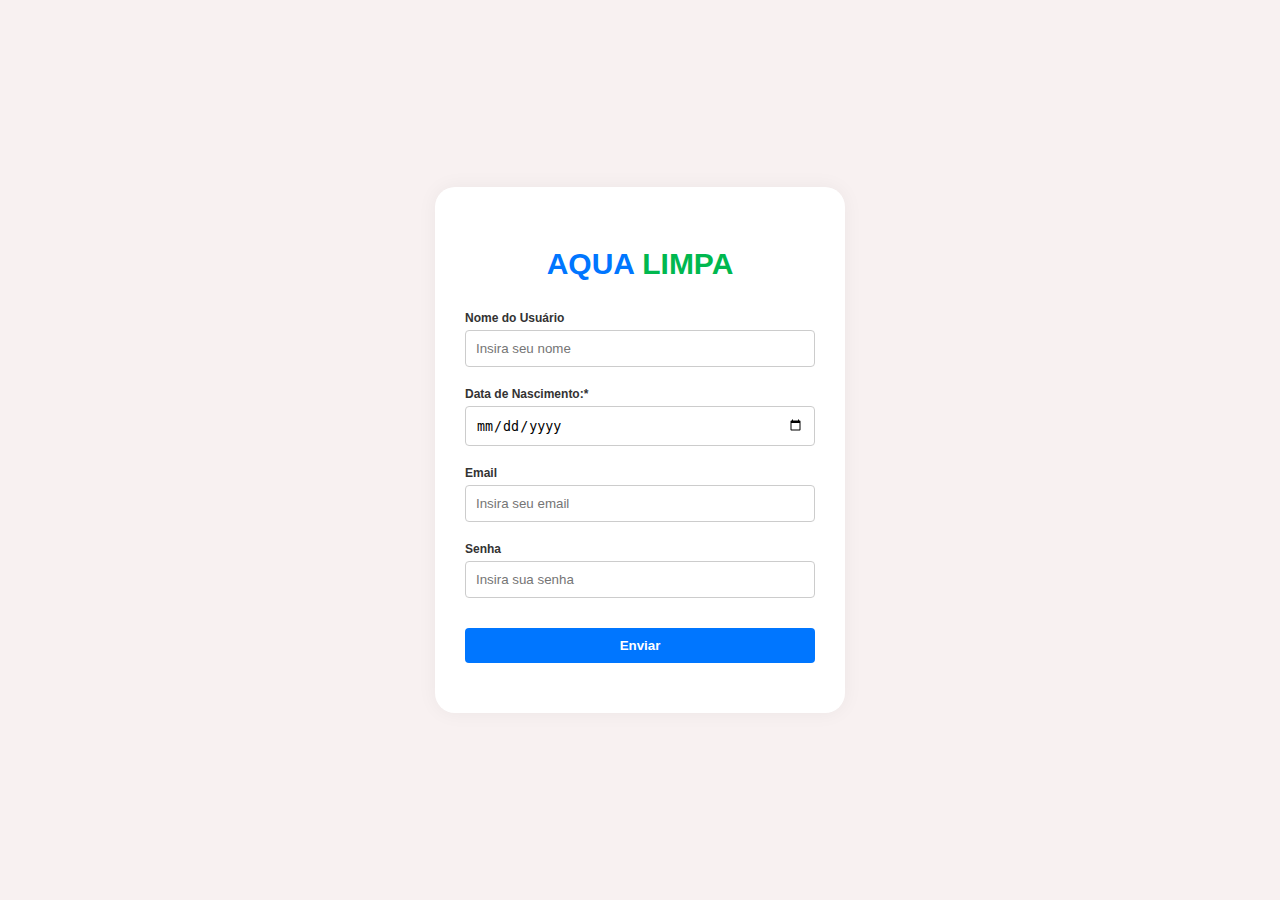
<file: P-I/pagina-login/criarconta.html>
<!DOCTYPE html>
<html lang="pt-br">
<head>
  <meta charset="UTF-8">
  <meta name="viewport" content="width=device-width, initial-scale=1.0">
  <title>Aqua Limpa - Cadastro</title>
  <link rel="stylesheet" href="style.css">
</head>
<body>
     
    <form action="cadastro.php" method="POST">
  
        <div class="cadastro-container">
          <div class="cadastro-box">
            <h1><span class="azul">AQUA</span> <span class="verde">LIMPA</span></h1>
      
            
            <label for="NomeDoUsuario">Nome do Usuário</label>
            <input type="text" id="NomeDoUsuario" name="Nome_usuario" placeholder="Insira seu nome" required>
      
            
            <label for="dataDeNascimento">Data de Nascimento:* </label>
            <input type="date" id="dataDeNascimento" name="datanascimento" required>
      
          
            <label for="email">Email</label>
            <input type="email" id="email" name="email" placeholder="Insira seu email" required>
      
            
            <label for="senha">Senha</label>
            <input type="password" id="senha" name="senha" placeholder="Insira sua senha" required>
      
           
            <button type="submit" class="btn-cadastrar">Enviar</button>
          </div>
        </div>
      </form>
</body>
</html>
</file>
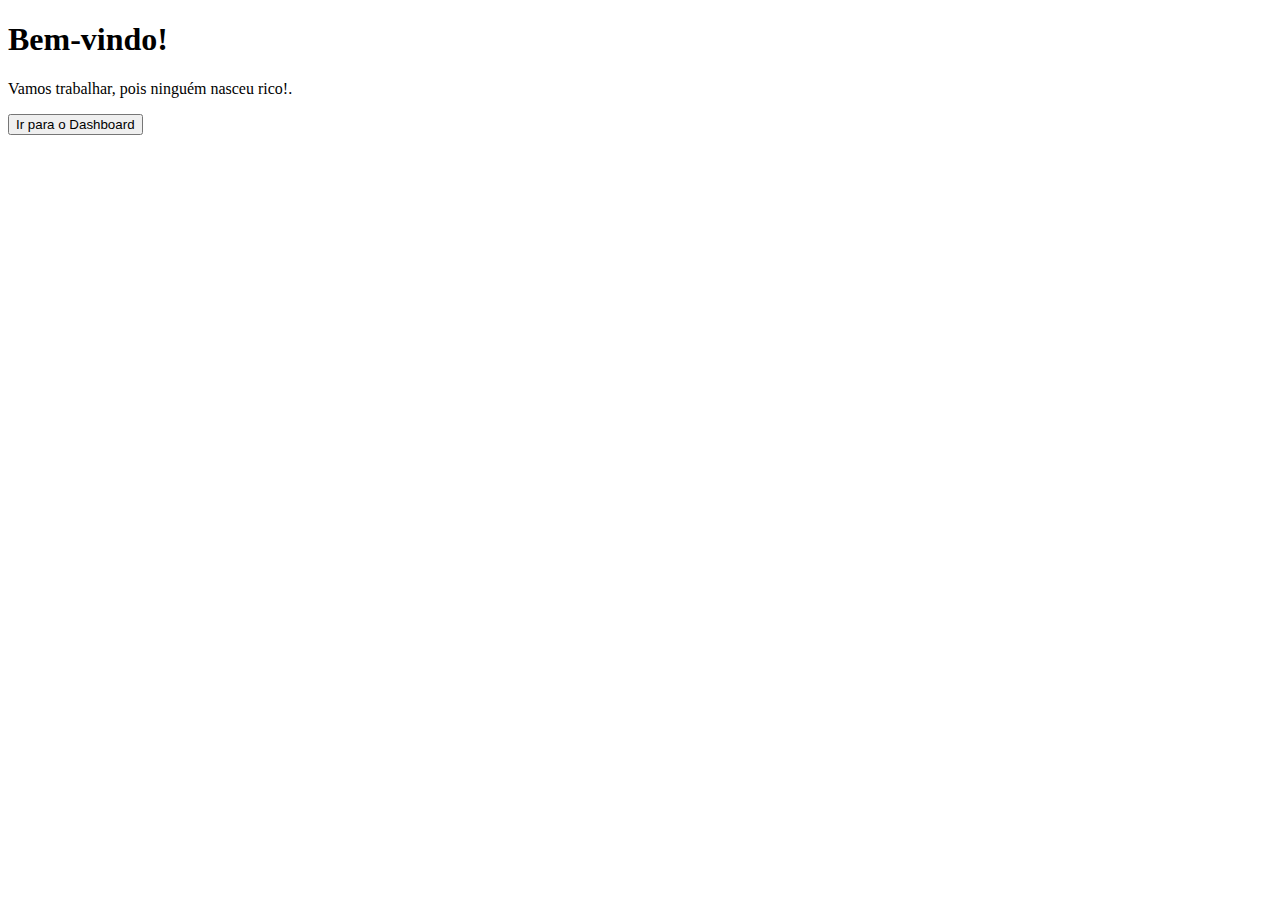
<file: P-I/pagina-login/painel.html>
<!DOCTYPE html>
<html lang="pt-br">
<head>
    <meta charset="UTF-8">
    <meta name="viewport" content="width=device-width, initial-scale=1.0">
    <title>Document</title>
</head>
<body>
    <h1>Bem-vindo!</h1>
  <p id="user">Vamos trabalhar, pois ninguém nasceu rico!.</p>
  <button class="btn-dashboard" onclick="Dashboard()">Ir para o Dashboard</button>


  <script>
     function Dashboard() {
     window.location.href = "dashboard.php";


    }
  </script> 
</body>
</html>
</file>
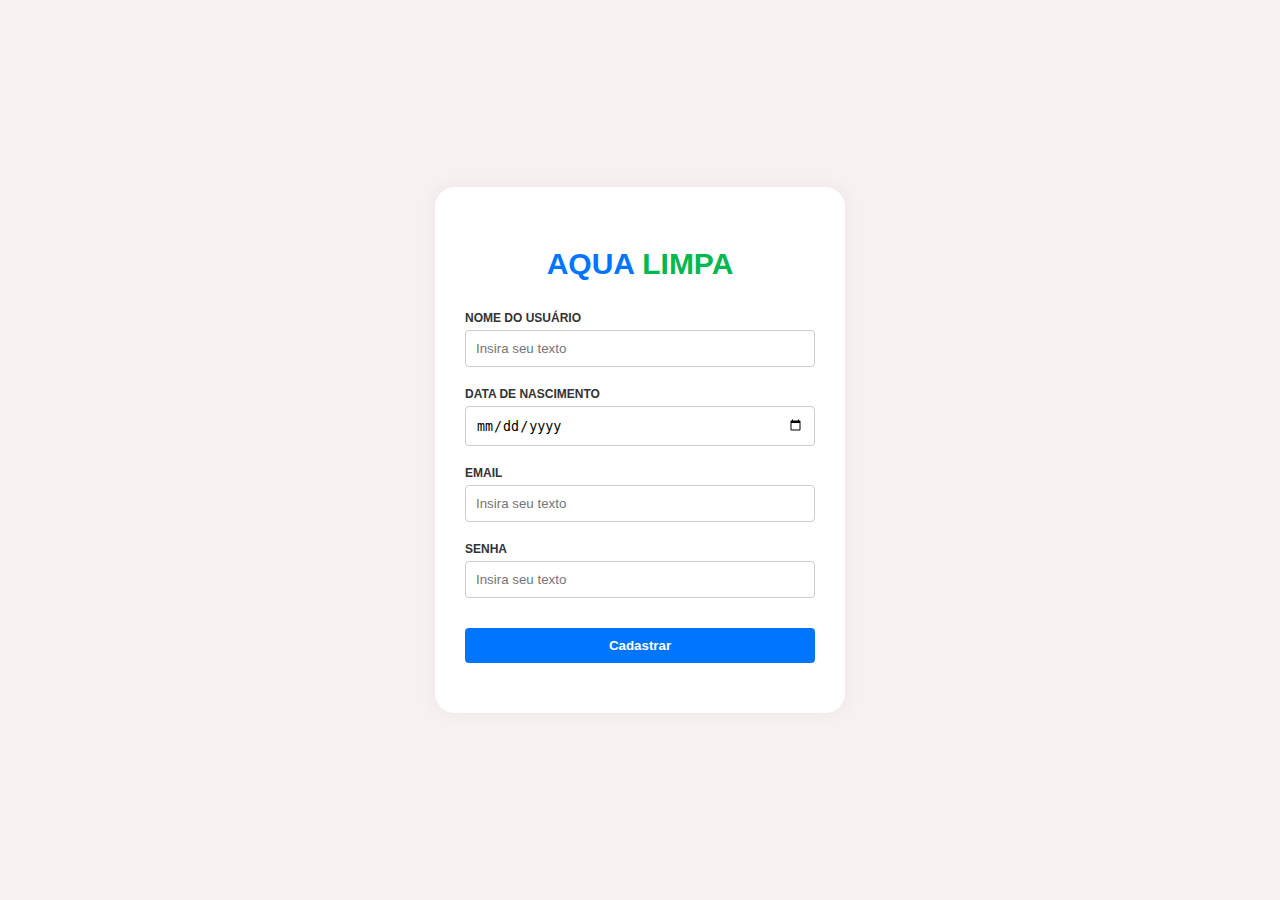
<file: Site-Aqua-Limpa-main/pagina-login/criarconta.html>
<!DOCTYPE html>
<html lang="pt-br">
<head>
  <meta charset="UTF-8">
  <meta name="viewport" content="width=device-width, initial-scale=1.0">
  <title>Aqua Limpa - Cadastro</title>
  <link rel="stylesheet" href="style.css">
</head>
<body>
     
<form action="cadastro.php" method="POST">
  
  <div class="cadastro-container">
    <div class="cadastro-box">
      <h1><span class="azul">AQUA</span> <span class="verde">LIMPA</span></h1>



      <label for="nome">NOME DO USUÁRIO</label>
      <input type="text" id="nusuario" placeholder="Insira seu texto" required>

      <label for="data">DATA DE NASCIMENTO</label>
      <input type="date" id="dtnasc" required>

      <label for="email">EMAIL</label>
      <input type="email" id="email" placeholder="Insira seu texto" required>

      <label for="senha">SENHA</label>
      <input type="password" id="senha" placeholder="Insira seu texto" required>



      
      <button class="btn-cadastrar">Cadastrar</button>
    </div>
  </div>
</body>
</html>
</file>
<file: P-I/pagina-login/style.css>
body {
    margin: 0;
    padding: 0;
    background-color: #f8f1f1;
    font-family: Arial, sans-serif;
  }
  
  .login-container {
    height: 100vh;
    display: flex;
    justify-content: center;
    align-items: center;
  }
  
  .login-box {
    background-color: white;
    padding: 40px 30px;
    border-radius: 20px;
    box-shadow: 0 0 20px rgba(0,0,0,0.05);
    text-align: center;
    width: 350px;
  }
  
  h1 {
    margin-bottom: 30px;
    font-size: 30px;
    font-weight: bold;
  }
  
  .azul {
    color: #0076ff;
  }
  
  .verde {
    color: #00b84f;
  }
  
  label {
    display: block;
    text-align: left;
    font-weight: bold;
    margin-top: 10px;
    font-size: 12px;
    color: #333;
  }
  
  input,
  .btn-entrar {
    width: 100%;
    box-sizing: border-box;
    padding: 10px;
    margin-top: 5px;
    margin-bottom: 10px;
    border-radius: 4px;
    border: 1px solid #ccc;
  }
  
  .link-conta {
    display: block;
    font-size: 12px;
    text-align: left;
    margin-bottom: 20px;
    color: #0076ff;
    text-decoration: none;
  }
  
  .link-conta:hover {
    text-decoration: underline;
  }
  
  .btn-entrar {
    background-color: #0076ff;
    color: white;
    font-weight: bold;
    border: none;
    border-radius: 4px;
    cursor: pointer;
    margin-bottom: 20px;
  }
  
  .btn-entrar:hover {
    background-color: #005fd1;
  }
  
  .login-social img {
    height: 35px;
    margin: 0 10px;
    cursor: pointer;
  }
  

  body {
    margin: 0;
    padding: 0;
    background-color: #f8f1f1;
    font-family: Arial, sans-serif;
  }
  
  .cadastro-container {
    height: 100vh;
    display: flex;
    justify-content: center;
    align-items: center;
  }
  
  .cadastro-box {
    background-color: white;
    padding: 40px 30px;
    border-radius: 20px;
    box-shadow: 0 0 20px rgba(0,0,0,0.05);
    text-align: center;
    width: 350px;
  }
  
  h1 {
    margin-bottom: 30px;
    font-size: 30px;
    font-weight: bold;
  }
  
  .azul {
    color: #0076ff;
  }
  
  .verde {
    color: #00b84f;
  }
  
  label {
    display: block;
    text-align: left;
    font-weight: bold;
    margin-top: 10px;
    font-size: 12px;
    color: #333;
  }
  
  input,
  .btn-cadastrar {
    width: 100%;
    box-sizing: border-box;
    padding: 10px;
    margin-top: 5px;
    margin-bottom: 10px;
    border-radius: 4px;
    border: 1px solid #ccc;
  }
  
  .btn-cadastrar {
    background-color: #0076ff;
    color: white;
    font-weight: bold;
    border: none;
    border-radius: 4px;
    cursor: pointer;
    margin-top: 20px;
  }
  
  .btn-cadastrar:hover {
    background-color: #005fd1;
  }
</file>
<file: Site-Aqua-Limpa-main/pagina-login/style.css>
body {
    margin: 0;
    padding: 0;
    background-color: #f8f1f1;
    font-family: Arial, sans-serif;
  }
  
  .login-container {
    height: 100vh;
    display: flex;
    justify-content: center;
    align-items: center;
  }
  
  .login-box {
    background-color: white;
    padding: 40px 30px;
    border-radius: 20px;
    box-shadow: 0 0 20px rgba(0,0,0,0.05);
    text-align: center;
    width: 350px;
  }
  
  h1 {
    margin-bottom: 30px;
    font-size: 30px;
    font-weight: bold;
  }
  
  .azul {
    color: #0076ff;
  }
  
  .verde {
    color: #00b84f;
  }
  
  label {
    display: block;
    text-align: left;
    font-weight: bold;
    margin-top: 10px;
    font-size: 12px;
    color: #333;
  }
  
  input,
  .btn-entrar {
    width: 100%;
    box-sizing: border-box;
    padding: 10px;
    margin-top: 5px;
    margin-bottom: 10px;
    border-radius: 4px;
    border: 1px solid #ccc;
  }
  
  .link-conta {
    display: block;
    font-size: 12px;
    text-align: left;
    margin-bottom: 20px;
    color: #0076ff;
    text-decoration: none;
  }
  
  .link-conta:hover {
    text-decoration: underline;
  }
  
  .btn-entrar {
    background-color: #0076ff;
    color: white;
    font-weight: bold;
    border: none;
    border-radius: 4px;
    cursor: pointer;
    margin-bottom: 20px;
  }
  
  .btn-entrar:hover {
    background-color: #005fd1;
  }
  
  .login-social img {
    height: 35px;
    margin: 0 10px;
    cursor: pointer;
  }
  

  body {
    margin: 0;
    padding: 0;
    background-color: #f8f1f1;
    font-family: Arial, sans-serif;
  }
  
  .cadastro-container {
    height: 100vh;
    display: flex;
    justify-content: center;
    align-items: center;
  }
  
  .cadastro-box {
    background-color: white;
    padding: 40px 30px;
    border-radius: 20px;
    box-shadow: 0 0 20px rgba(0,0,0,0.05);
    text-align: center;
    width: 350px;
  }
  
  h1 {
    margin-bottom: 30px;
    font-size: 30px;
    font-weight: bold;
  }
  
  .azul {
    color: #0076ff;
  }
  
  .verde {
    color: #00b84f;
  }
  
  label {
    display: block;
    text-align: left;
    font-weight: bold;
    margin-top: 10px;
    font-size: 12px;
    color: #333;
  }
  
  input,
  .btn-cadastrar {
    width: 100%;
    box-sizing: border-box;
    padding: 10px;
    margin-top: 5px;
    margin-bottom: 10px;
    border-radius: 4px;
    border: 1px solid #ccc;
  }
  
  .btn-cadastrar {
    background-color: #0076ff;
    color: white;
    font-weight: bold;
    border: none;
    border-radius: 4px;
    cursor: pointer;
    margin-top: 20px;
  }
  
  .btn-cadastrar:hover {
    background-color: #005fd1;
  }
</file>
